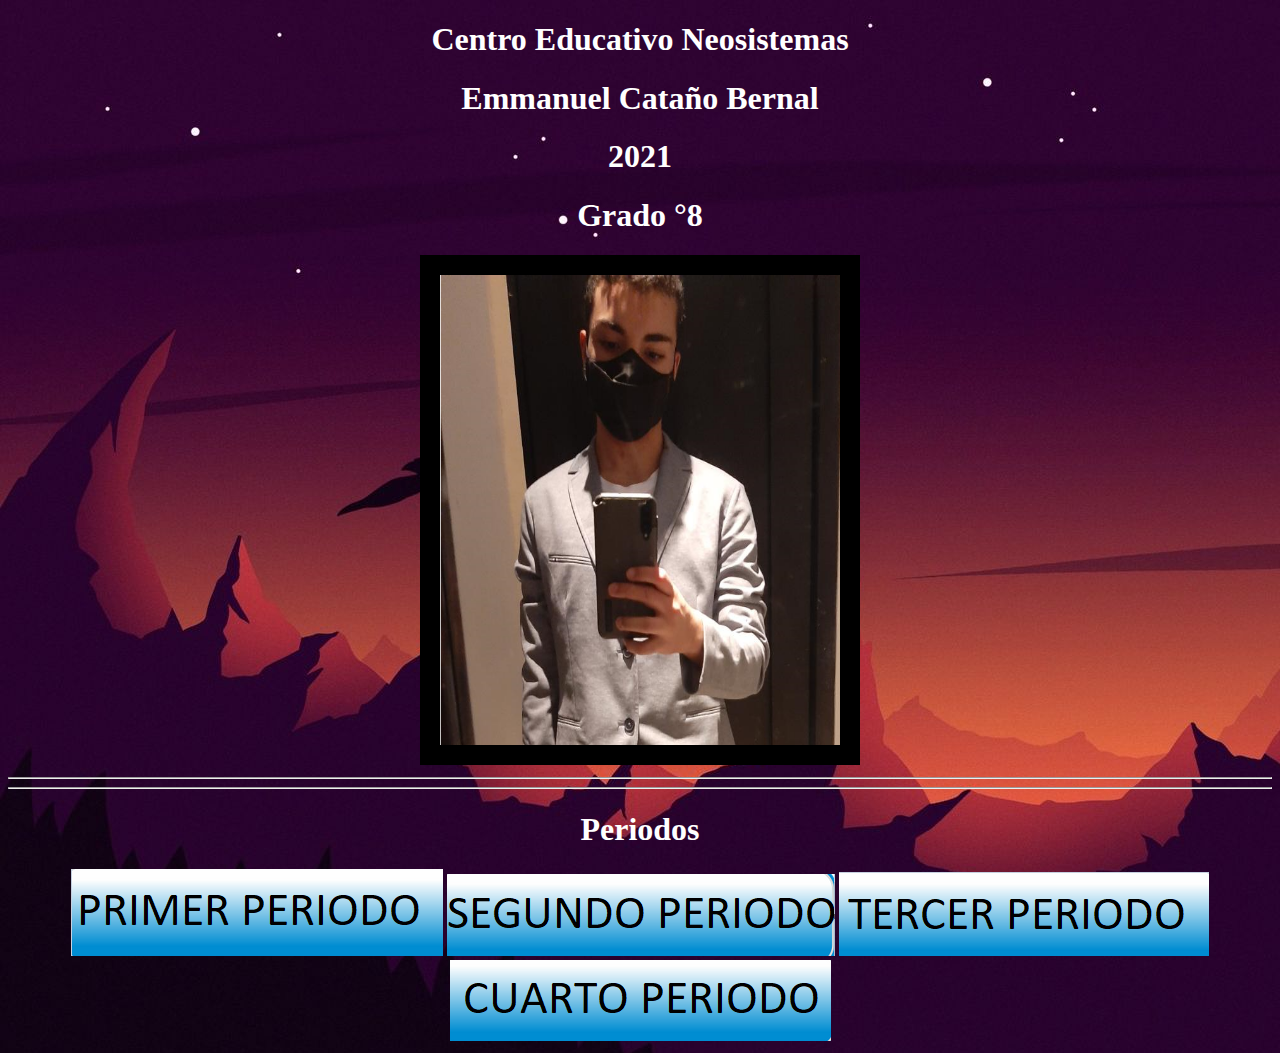
<file: index.html>
<!DOCTYPE html>
<html>
<head>
	<title>Pasdasdasd</title>
</head>
<body background="hola.jpg">
  <center><h1 style="color: #FFFFFF; font-family: Broadway; font size: 90px;">Centro Educativo Neosistemas</h1></center>
  <center><h1 style="color: #FFFFFF; font-family: Broadway; font size: 90px;">Emmanuel Cataño Bernal</h1></center>
  <center><h1 style="color: #FFFFFF; font-family: Broadway; font size: 90px;">2021</h1></center>
  <center><h1 style="color: #FFFFFF; font-family: Broadway; font size: 90px; ">Grado °8</h1></center>
  <center><img src="aaa.jpg" style="border: solid black 20px;"  width="400" height="470" /></center>
  <hr>
  <hr>
  <center><h1 style="color: #FFFFFF; font-family: Broadway; font size: 90px; ">Periodos</h1></center>
  <center>
  	<a href="p1.html"><img src="asd.png"></a>
  	<a href="p2.html"><img src="asd1.png"></a>
  	<a href="p3.html"><img src="asd2.png"></a>
  	<a href="p4.html"><img src="asd3.png"></a>
  </center>
</body>
</html>
</file>
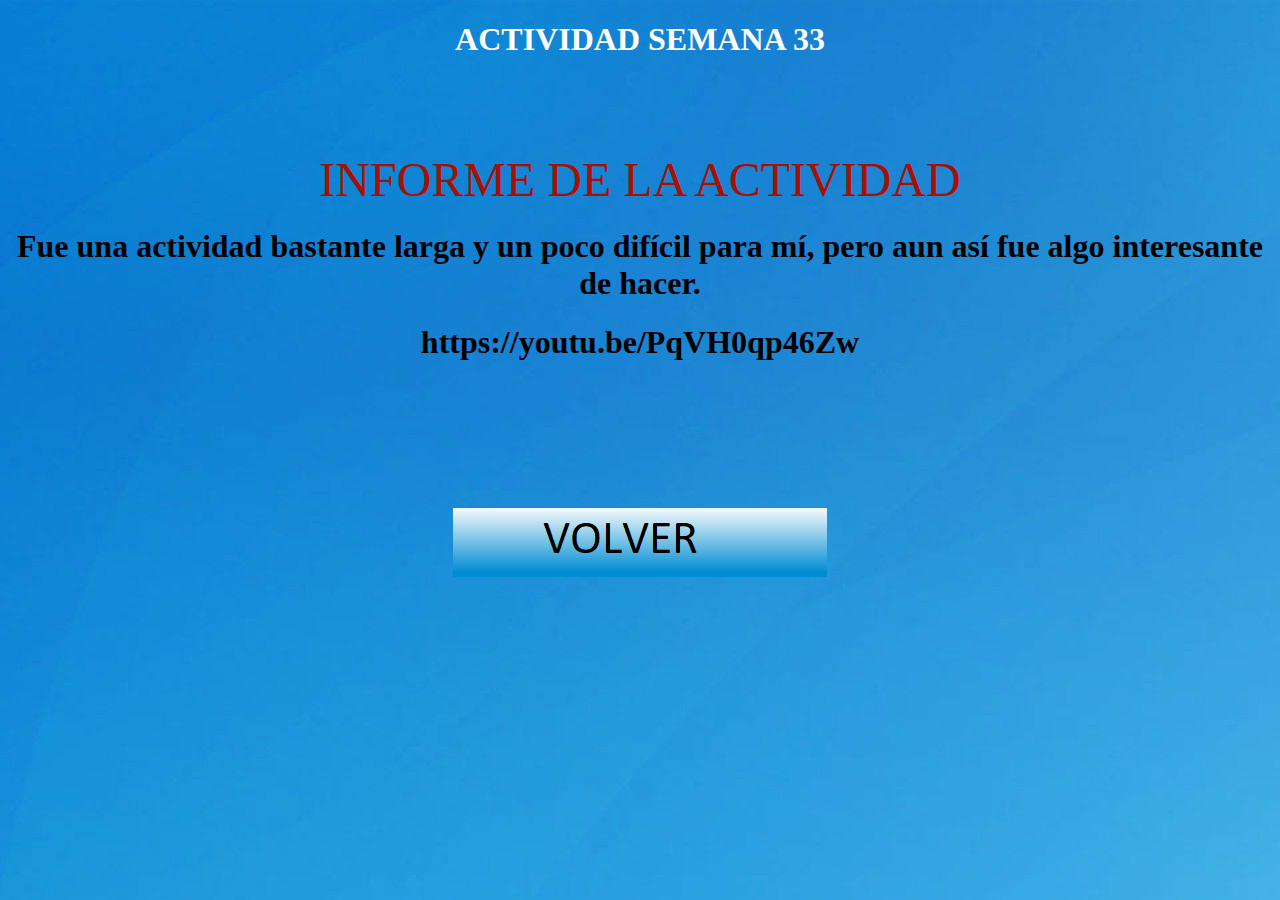
<file: ACTIVIDAD SEMANA 33.HTML>
<!DOCTYPE html>
<html>
<head>
  <title>Actividad 33</title>
</head>
<body background="fondoclaro.jpg">
   <center><h1 style="color: #FFFFFF; font-family: Broadway; font size: 90px;">ACTIVIDAD SEMANA 33</h1></center>
  <br><br><br><br>
  <center><font size=8 style="color: #A91004; font-family: Broadway; font size: 90px;">INFORME DE LA ACTIVIDAD</font></center>
  <center><h1> Fue una actividad bastante larga y
un poco difícil para mí, pero aun así fue algo
interesante de hacer.</h1></center>
 <center><h1>https://youtu.be/PqVH0qp46Zw</h1></center>
     <br><br><br><br><br><br><br>
  <center><a href="index.html"><img src="volver.png"></a></center>
</body>
</html>
</file>
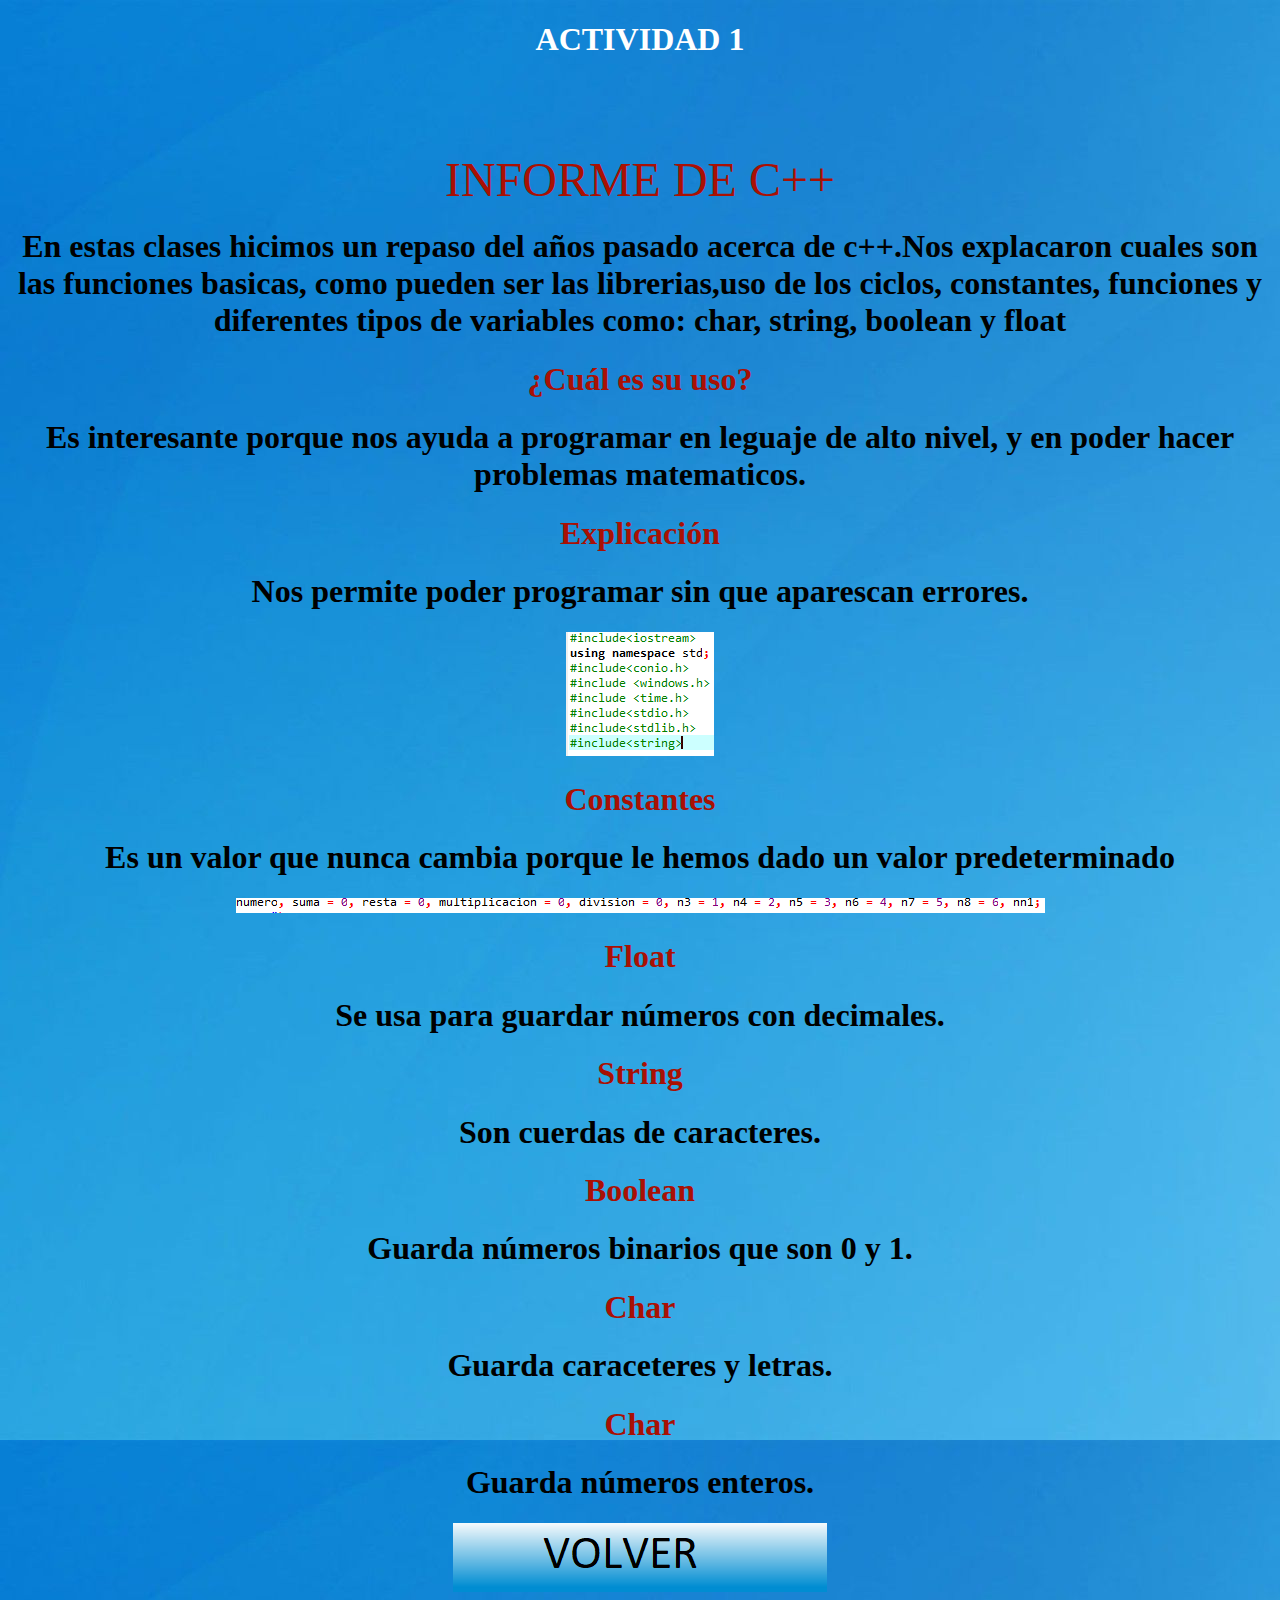
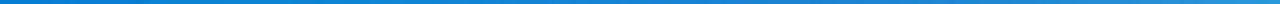
<file: actividad11.html>
<!DOCTYPE html>
<html>
<head>
	<title>ACTIVIDAD 1</title>
</head>
<body>
<body background="fondoclaro.jpg">
	 <center><h1 style="color: #FFFFFF; font-family: Broadway; font size: 90px;">ACTIVIDAD 1</h1></center>
	 <br><br><br><br>
	 <center><font size=8 style="color: #A91004; font-family: Broadway; font size: 90px;">INFORME DE C++</font></center>
	 <center><h1>En estas clases hicimos un repaso del años pasado acerca de c++.Nos explacaron cuales son las funciones basicas, como pueden ser las librerias,uso de los ciclos, constantes, funciones y diferentes tipos de variables como: char, string, boolean y float</h1></center>
	 <center><h1 style="color: #A91004; font-family: Broadway; font size: 90px;">¿Cuál es su uso?</h1></center>
	 <center><h1>Es interesante porque nos ayuda a programar en leguaje de alto nivel, y en poder hacer problemas matematicos.</h1></center>
	  <center><h1 style="color: #A91004; font-family: Broadway; font size: 90px;">Explicación</h1></center>
	  <center><h1>Nos permite poder programar sin que aparescan errores.</h1></center>
	  <center><img src="librerias.png"></center>
	  <center><h1 style="color: #A91004; font-family: Broadway; font size: 90px;">Constantes</h1></center>
	  <center><h1>Es un valor que nunca cambia porque le hemos dado un valor predeterminado</h1></center>
	  <center><img src="constantes.png"></center>
	  <center><h1 style="color: #A91004; font-family: Broadway; font size: 90px;">Float</h1></center>
	  <center><h1>Se usa para guardar números con decimales.</h1></center>
	  <center><h1 style="color: #A91004; font-family: Broadway; font size: 90px;">String</h1></center>
	  	<center><h1>Son cuerdas de caracteres.</h1></center>
	  	 <center><h1 style="color: #A91004; font-family: Broadway; font size: 90px;">Boolean</h1></center>
	  	 <center><h1>Guarda números binarios que son 0 y 1.</h1></center>
	  	<center><h1 style="color: #A91004; font-family: Broadway; font size: 90px;">Char</h1></center>
	  	<center><h1>Guarda caraceteres y letras.</h1></center>
	  	<center><h1 style="color: #A91004; font-family: Broadway; font size: 90px;">Char</h1></center>
	  	<center><h1>Guarda números enteros.</h1></center>
	  	<center><a href="p1.html"><img src="volver.png"></a></center>
</body>
</html>
</file>
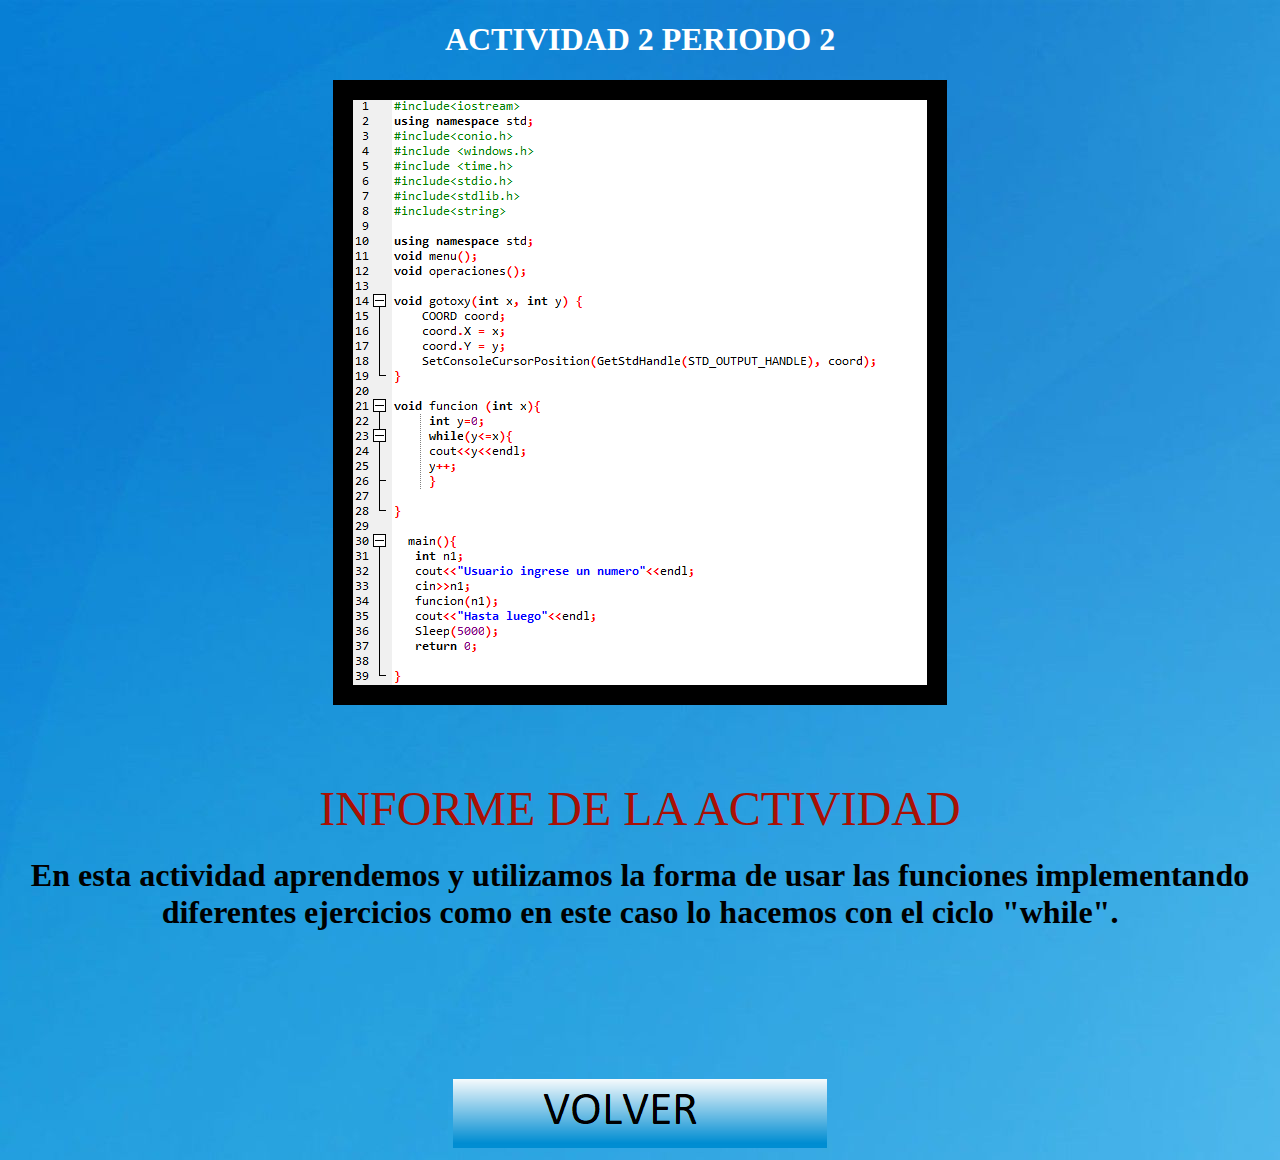
<file: actividad2p2.html>
<!DOCTYPE html>
<html>
<head>
	<title>Actividad 2</title>
</head>
<body background="fondoclaro.jpg">
	 <center><h1 style="color: #FFFFFF; font-family: Broadway; font size: 90px;">ACTIVIDAD 2 PERIODO 2</h1></center>
	<center><img src="captura1p2.png" style="border: solid black 20px;" ></center>
	<br><br><br><br>
	<center><font size=8 style="color: #A91004; font-family: Broadway; font size: 90px;">INFORME DE LA ACTIVIDAD</font></center>
	<center><h1>En esta actividad aprendemos y utilizamos la forma de usar las funciones implementando diferentes ejercicios como en este caso lo hacemos con el ciclo "while".</h1></center>
	   <br><br><br><br><br><br><br>
  <center><a href="index.html"><img src="volver.png"></a></center>
</body>
</html>
</file>
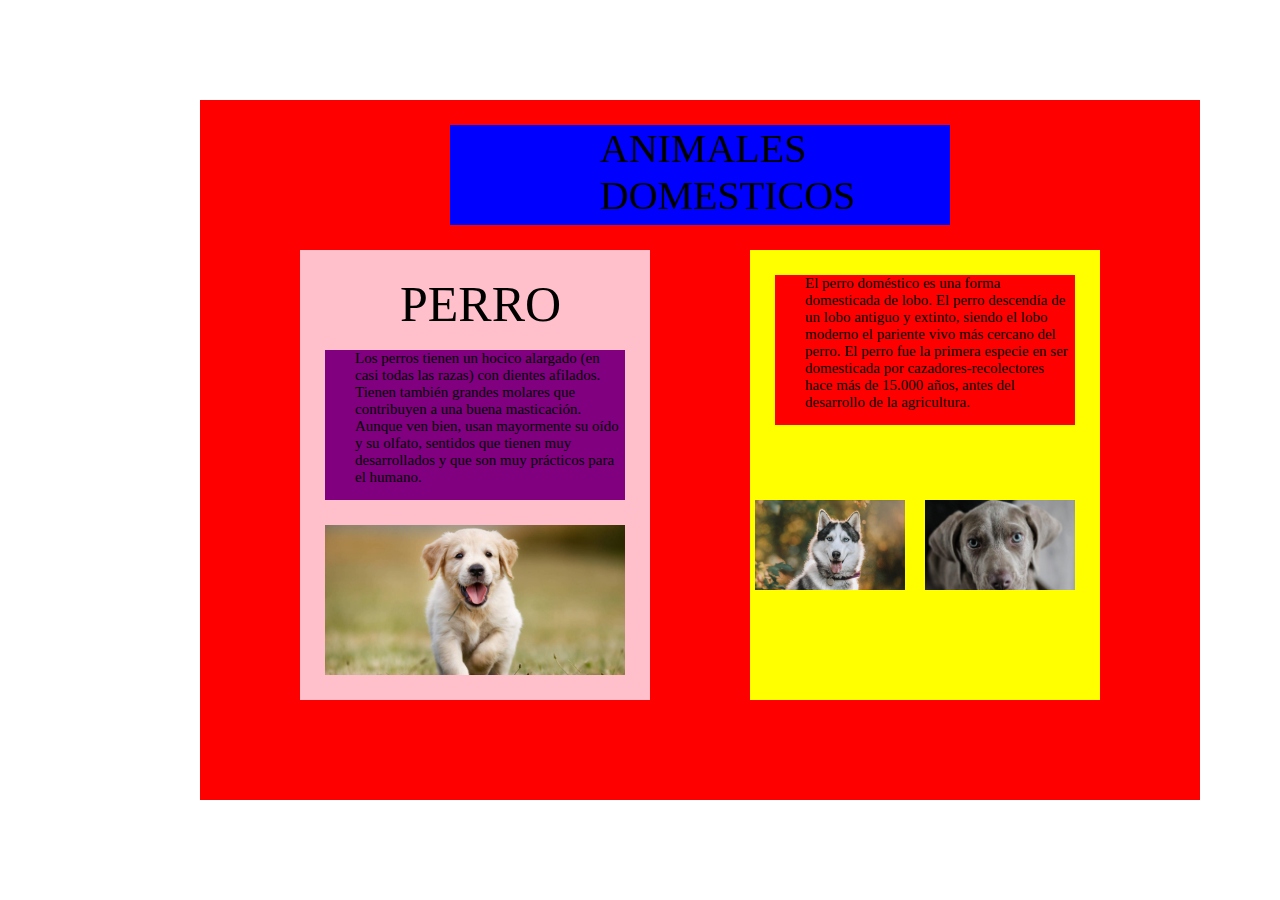
<file: actividad7.html>
<!DOCTYPE html>
<html>
<head>
	<title>PEPITOOOOOOOOOOOOOOOOOOOOOOOOOOOOOOOOOOOOOOOOOOOOOOOOOOO EL PILLO</title>
	<link rel="stylesheet" type="text/css" href="div.css">
</head>
<body>
	<div class="elpillo">
		
		<div class="pipi">
			<div class="texto1">ANIMALES DOMESTICOS</div>
		</div>
		<div class="popo">
			<div class="cuadrito2">
				<div class="parrafo2">El perro doméstico es una forma domesticada de lobo. El perro descendía de un lobo antiguo y extinto, siendo el lobo moderno el pariente vivo más cercano del perro. El perro fue la primera especie en ser domesticada por cazadores-recolectores hace más de 15.000 años, antes del desarrollo de la agricultura.</div>
			</div>
			<div class="perrito1"></div>
			<div class="perrito2"></div>
		</div>
		<div class="kaka">
			<div class="texto2">PERRO</div>

				<div class="cuadradito">
					<div class="parrafo1">Los perros tienen un hocico alargado (en casi todas las razas) con dientes afilados. Tienen también grandes molares que contribuyen a una buena masticación. Aunque ven bien, usan mayormente su oído y su olfato, sentidos que tienen muy desarrollados y que son muy prácticos para el humano. </div>
				</div>
		</div>
		<div class="cuadradito1">
			<div class="perrito"></div>
		</div>
	</div>

</body>
</html>
</file>
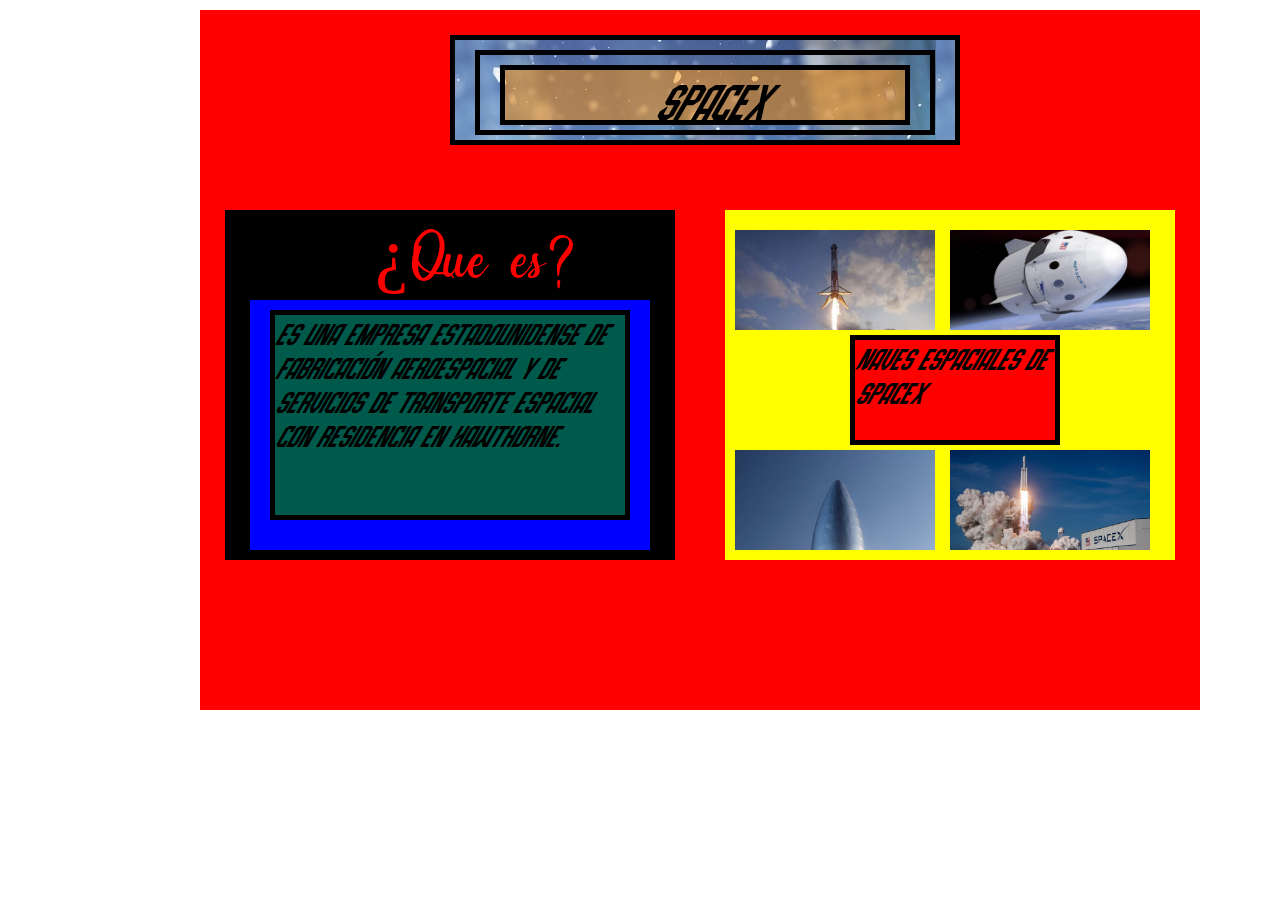
<file: actividadxd.html>
<!DOCTYPE html>
<html>
<head>
	<title>letras</title>
	<link rel="stylesheet" type="text/css" href="div2.css">
</head>
<body>
	<div class="p1">
<div class="p2">
	<div class="p3">
		<div class="p4">
				<div class="titulo1">SpaceX</div>
		</div>
		</div>
</div>
<div class="p5">
	<div class="titulo2">¿Què es?</div>
	<div class="p6">
		<div class="p7">es una empresa estadounidense de fabricación aeroespacial y de servicios de transporte espacial con residencia en Hawthorne.</div>
	</div>
</div>
<div class="p8">
	<div class="foto1"></div>
	<div class="foto2"></div>
	<div class="foto3"></div>
	<div class="foto4"></div>
	<div class="textochiquito">Naves espaciales de SpaceX</div>
</div>
	</div>
	
</body>
</html>
</file>
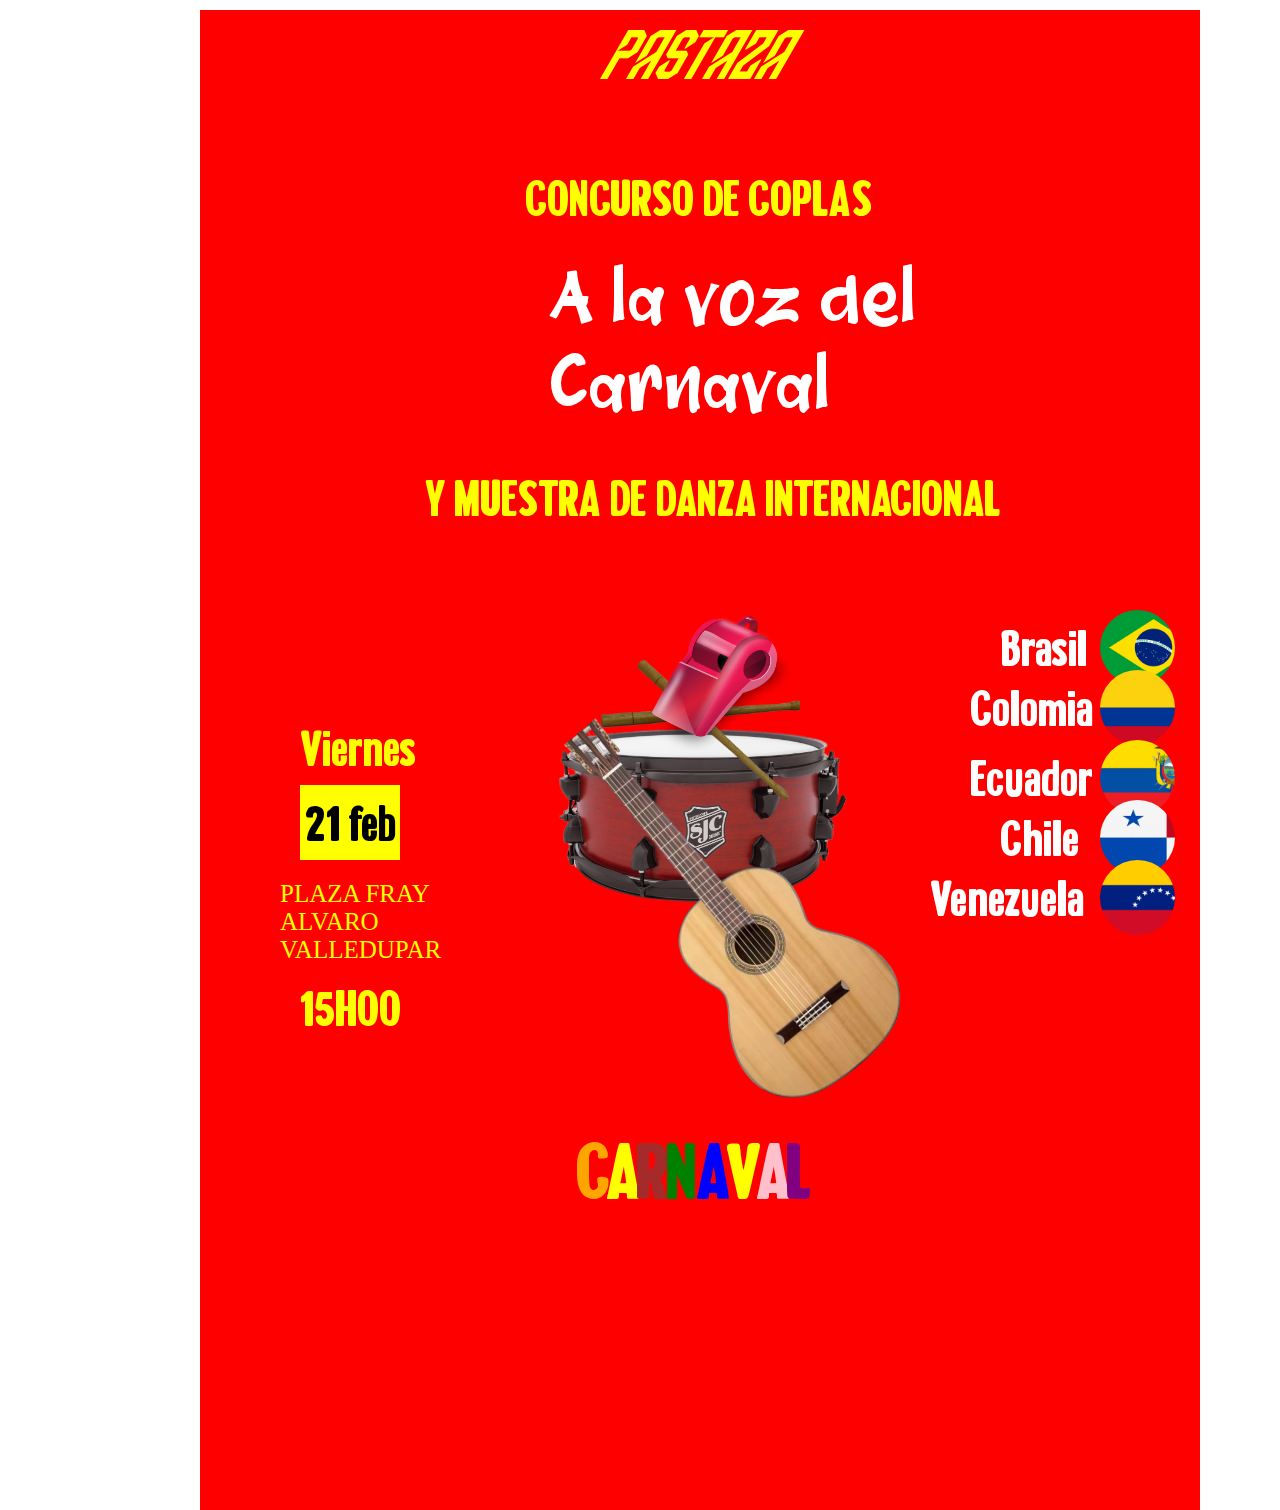
<file: final.html>
<!DOCTYPE html>
<html>
<head>
	<title>Final</title>
	<link rel="stylesheet" type="text/css" href="div3.css">
</head>
<body>
	<div class="p1">
		<div class="titulo1">PASTAZA</div>
		<div class="titulo2">CONCURSO DE COPLAS</div>
		<div class="titulo4">Y MUESTRA DE DANZA INTERNACIONAL</div>
		<div class="p2">
			<div class="titulo3">A la voz del Carnaval</div>
		</div>
		<div class="tambor"></div>
		<div class="baquetas"></div>
		<div class="pito"></div>
		<div class="guitarra"></div>
		<div class="brasil"></div>
		<div class="colombia"></div>
		<div class="ecuador"></div>
		<div class="panama"></div>
		<div class="venezuela"></div>
		<div class="t1">Brasil</div>
		<div class="t2">Colomia</div>
		<div class="t3">Ecuador</div>
		<div class="t4">Chile</div>
		<div class="t5">Venezuela</div>
		<div class="titulo5">Viernes</div>
		<div class="p3">
			<div class="t6">21 feb</div>
		</div>
		<div class="p4">
			<div class="t7">PLAZA FRAY ALVARO VALLEDUPAR</div>
		</div>
		<div class="t8">15HOO</div>
		<div class="l1">C</div>
		<div class="l2">A</div>
		<div class="l3">R</div>
		<div class="l4">N</div>
		<div class="l5">A</div>
		<div class="l6">V</div>
		<div class="l7">A</div>
		<div class="l8">L</div>
	</div>	

</body>
</html>
</file>
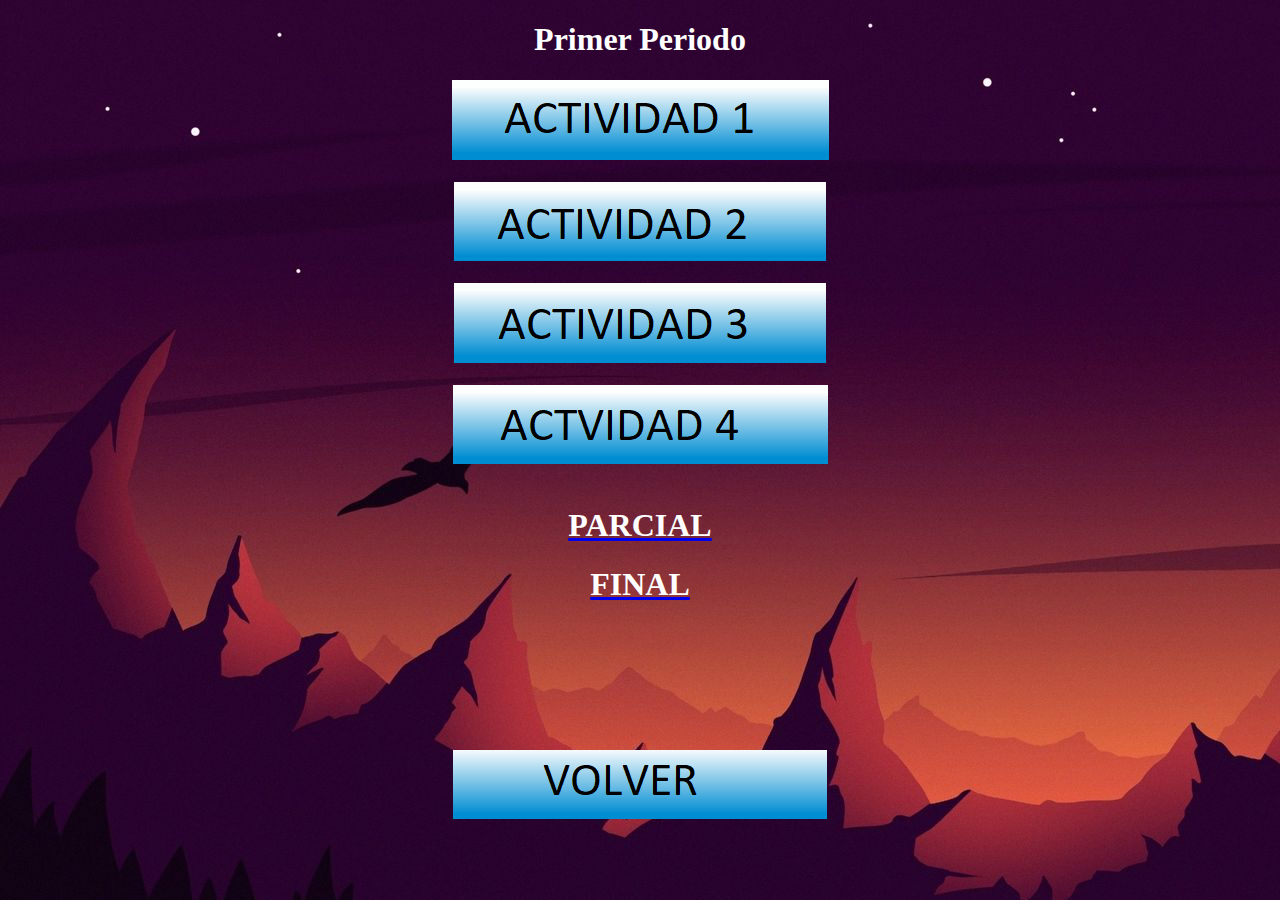
<file: p1.html>
<!DOCTYPE html>
<html>
<head>
	<title>Primer Periodo</title>
</head>
<body background="hola.jpg">
 <center><h1 style="color: #FFFFFF; font-family: Broadway; font size: 90px;">Primer Periodo</h1></center>
 <center><a href="actividad11.html"><img src="actividad1.png"></a></center>
   <br>
 <center><a href="p22.html"><img src="actividad2.png"></a></center>
   <br>
 <center><a href="actividad7.html"><img src="actividad3.png"></a></center>
   <br>
 <center><a href="actividadxd.html"><img src="actividad4.png"></a></center>
 <br>
  <center><a href="parcial.html"><h1 style="color: #FFFFFF; font-family: Broadway; font size: 90px;">PARCIAL</h1>
  	<center><a href="final.html"><h1 style="color: #FFFFFF; font-family: Broadway; font size: 90px;">FINAL</h1>


  <br><br><br><br><br><br><br>
  <center><a href="index.html"><img src="volver.png"></a></center>
</body>
</html>
</file>
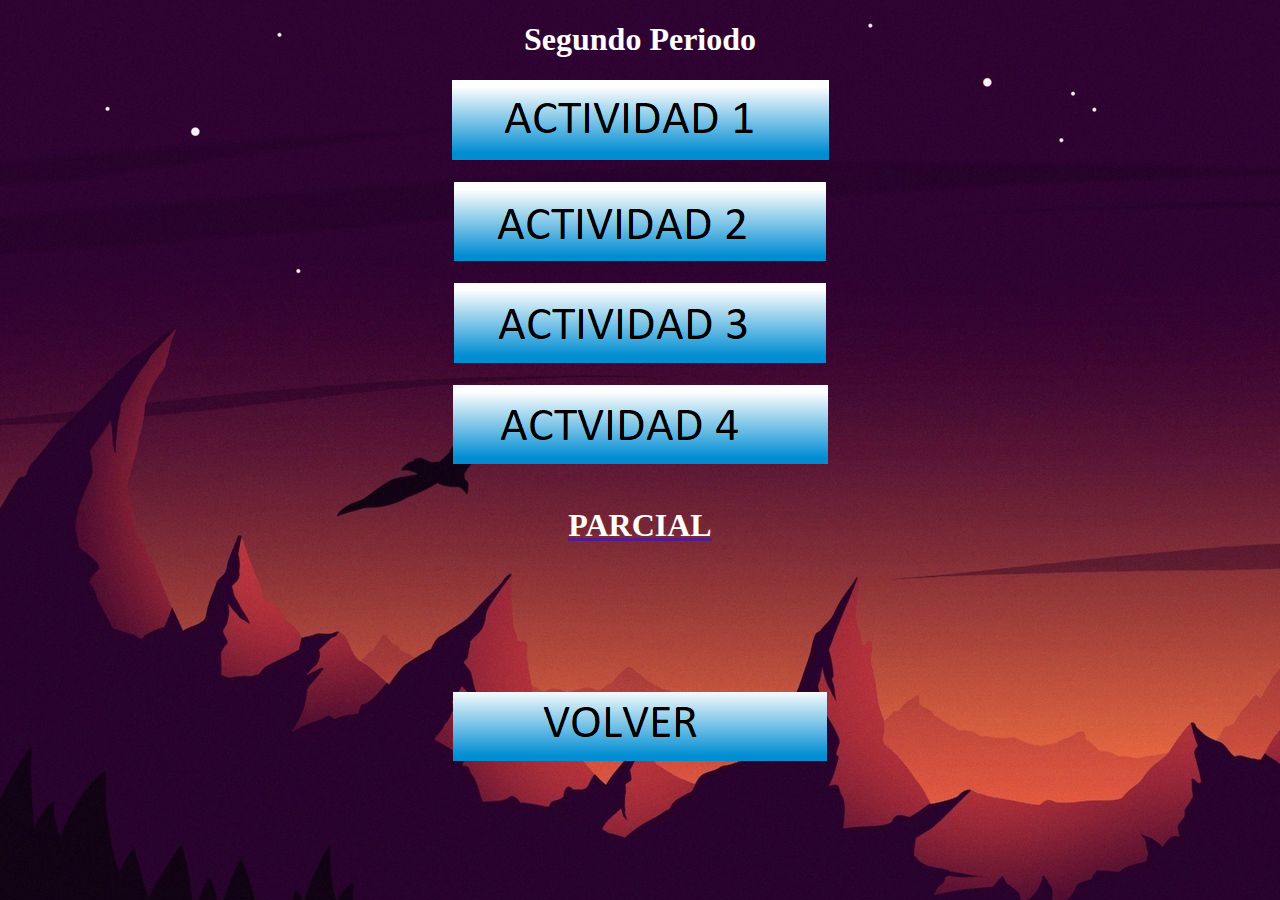
<file: p2.html>
<!DOCTYPE html>
<html>
<head>
	<title>Segundo Periodo</title>
</head>
<body background="hola.jpg">
 <center><h1 style="color: #FFFFFF; font-family: Broadway; font size: 200px;"> Segundo Periodo </h1></center>

  <center><a href="actividad2p2.html"><img src="actividad1.png"></a></center>
   <br>
 <center><a href=""><img src="actividad2.png"></a></center>
   <br>
 <center><a href=""><img src="actividad3.png"></a></center>
   <br>
 <center><a href=""><img src="actividad4.png"></a></center>
 <br>
  <center><a href=""><h1 style="color: #FFFFFF; font-family: Broadway; font size: 90px;">PARCIAL</h1>

  <br><br><br><br><br><br><br>
 <center><a href="index.html"><img src="volver.png"></a></center>
</body>
</html>
</file>
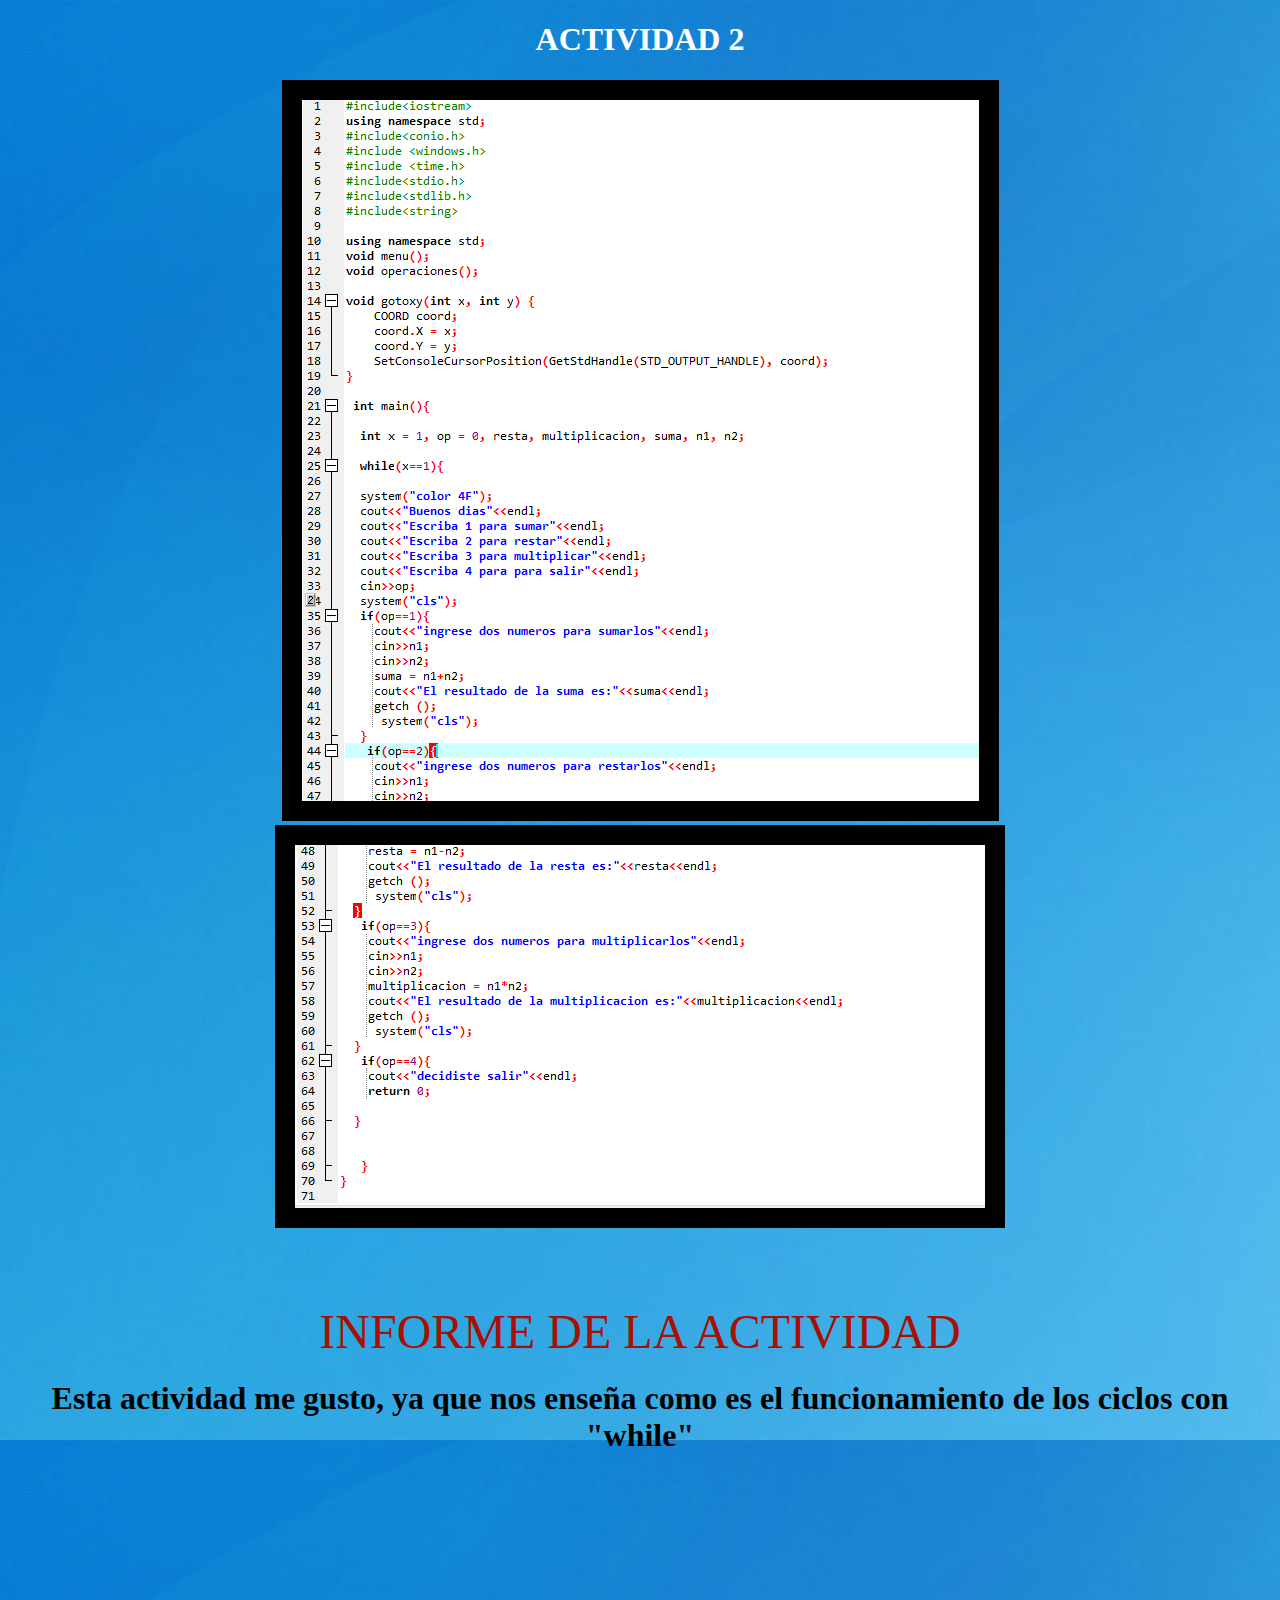
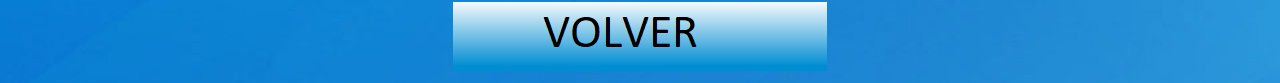
<file: p22.html>
<!DOCTYPE html>
<html>
<head>
	<title>Actividad 2</title>
</head>
<body background="fondoclaro.jpg">
	 <center><h1 style="color: #FFFFFF; font-family: Broadway; font size: 90px;">ACTIVIDAD 2</h1></center>
	<center><img src="imagen11.png" style="border: solid black 20px;" ></center>
	<center><img src="imagen22.png" style="border: solid black 20px;" ></center>
	  <br><br><br><br>
	 <center><font size=8 style="color: #A91004; font-family: Broadway; font size: 90px;">INFORME DE LA ACTIVIDAD</font></center>
	  <center><h1>Esta actividad me gusto, ya que nos enseña como es el funcionamiento de los ciclos con "while"</h1></center>
	   <br><br><br><br><br><br><br>
  <center><a href="index.html"><img src="volver.png"></a></center>
</body>
</html>
</file>
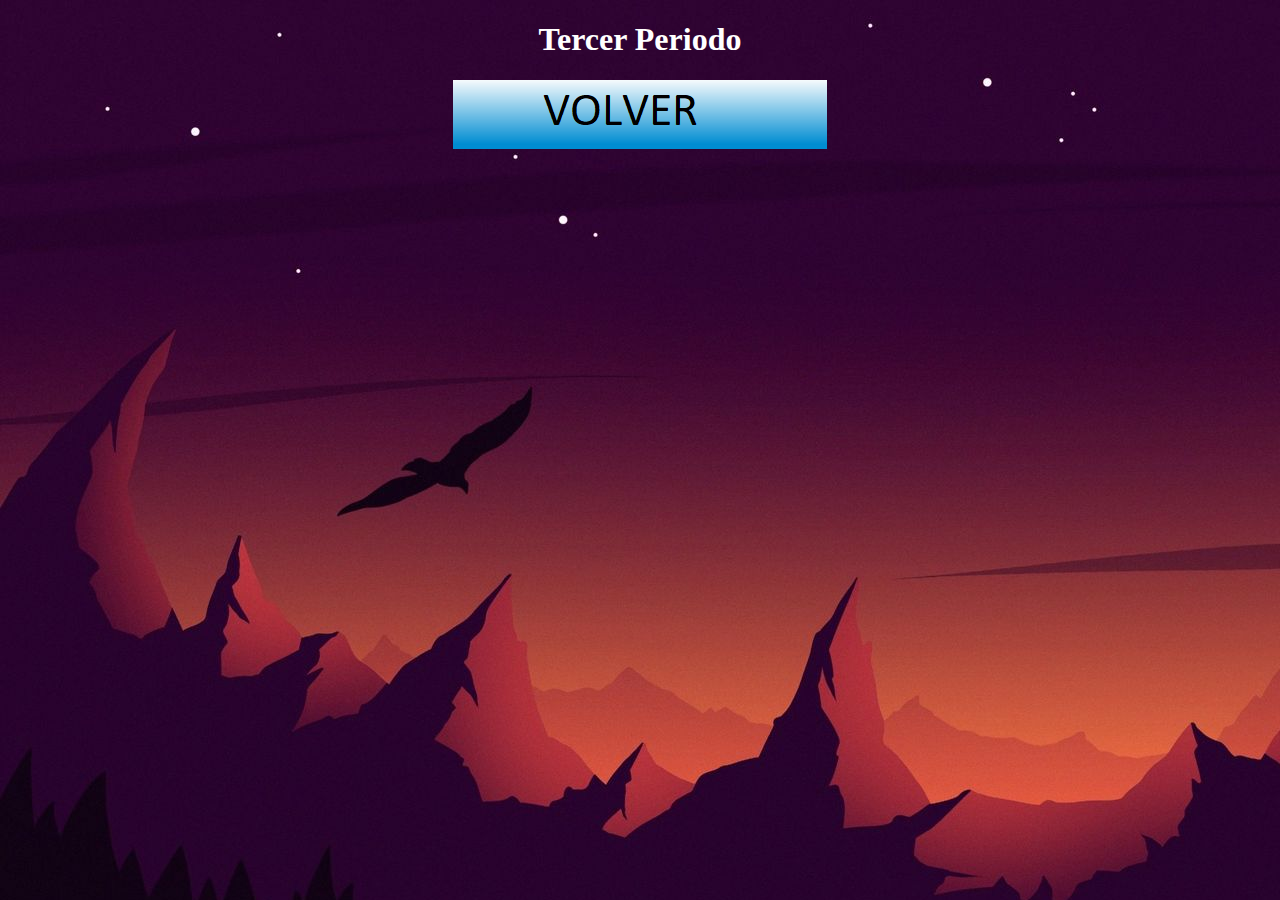
<file: p3.html>
<!DOCTYPE html>
<html>
<head>
	<title>Tercer Periodo</title>
</head>
<body background="hola.jpg">
<center><h1 style="color: #FFFFFF; font-family: Broadway; font size: 200px; ">Tercer Periodo</h1></center>
<center><a href="index.html"><img src="volver.png"></a></center>
</body>
</html>
</file>
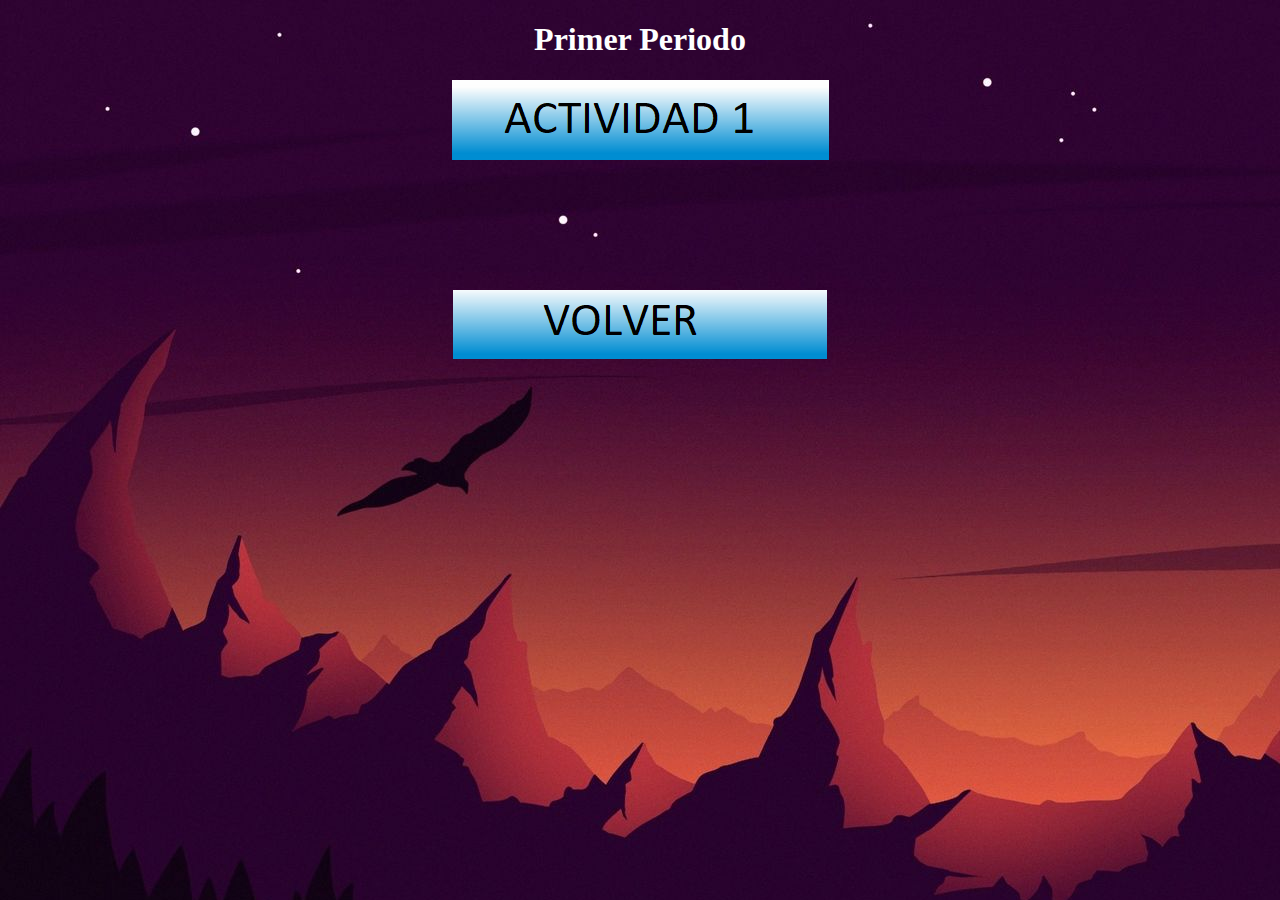
<file: p4.html>
<!DOCTYPE html>
<html>
<head>
	<title>Cuarto Periodo</title>
</head>
<body background="hola.jpg">
 <center><h1 style="color: #FFFFFF; font-family: Broadway; font size: 90px;">Primer Periodo</h1></center>
<center><a href="actividadsemana33.html"><img src="actividad1.png"></a></center>
  <br><br><br><br><br><br><br>
  <center><a href="index.html"><img src="volver.png"></a></center>
</body>
</html>
</file>
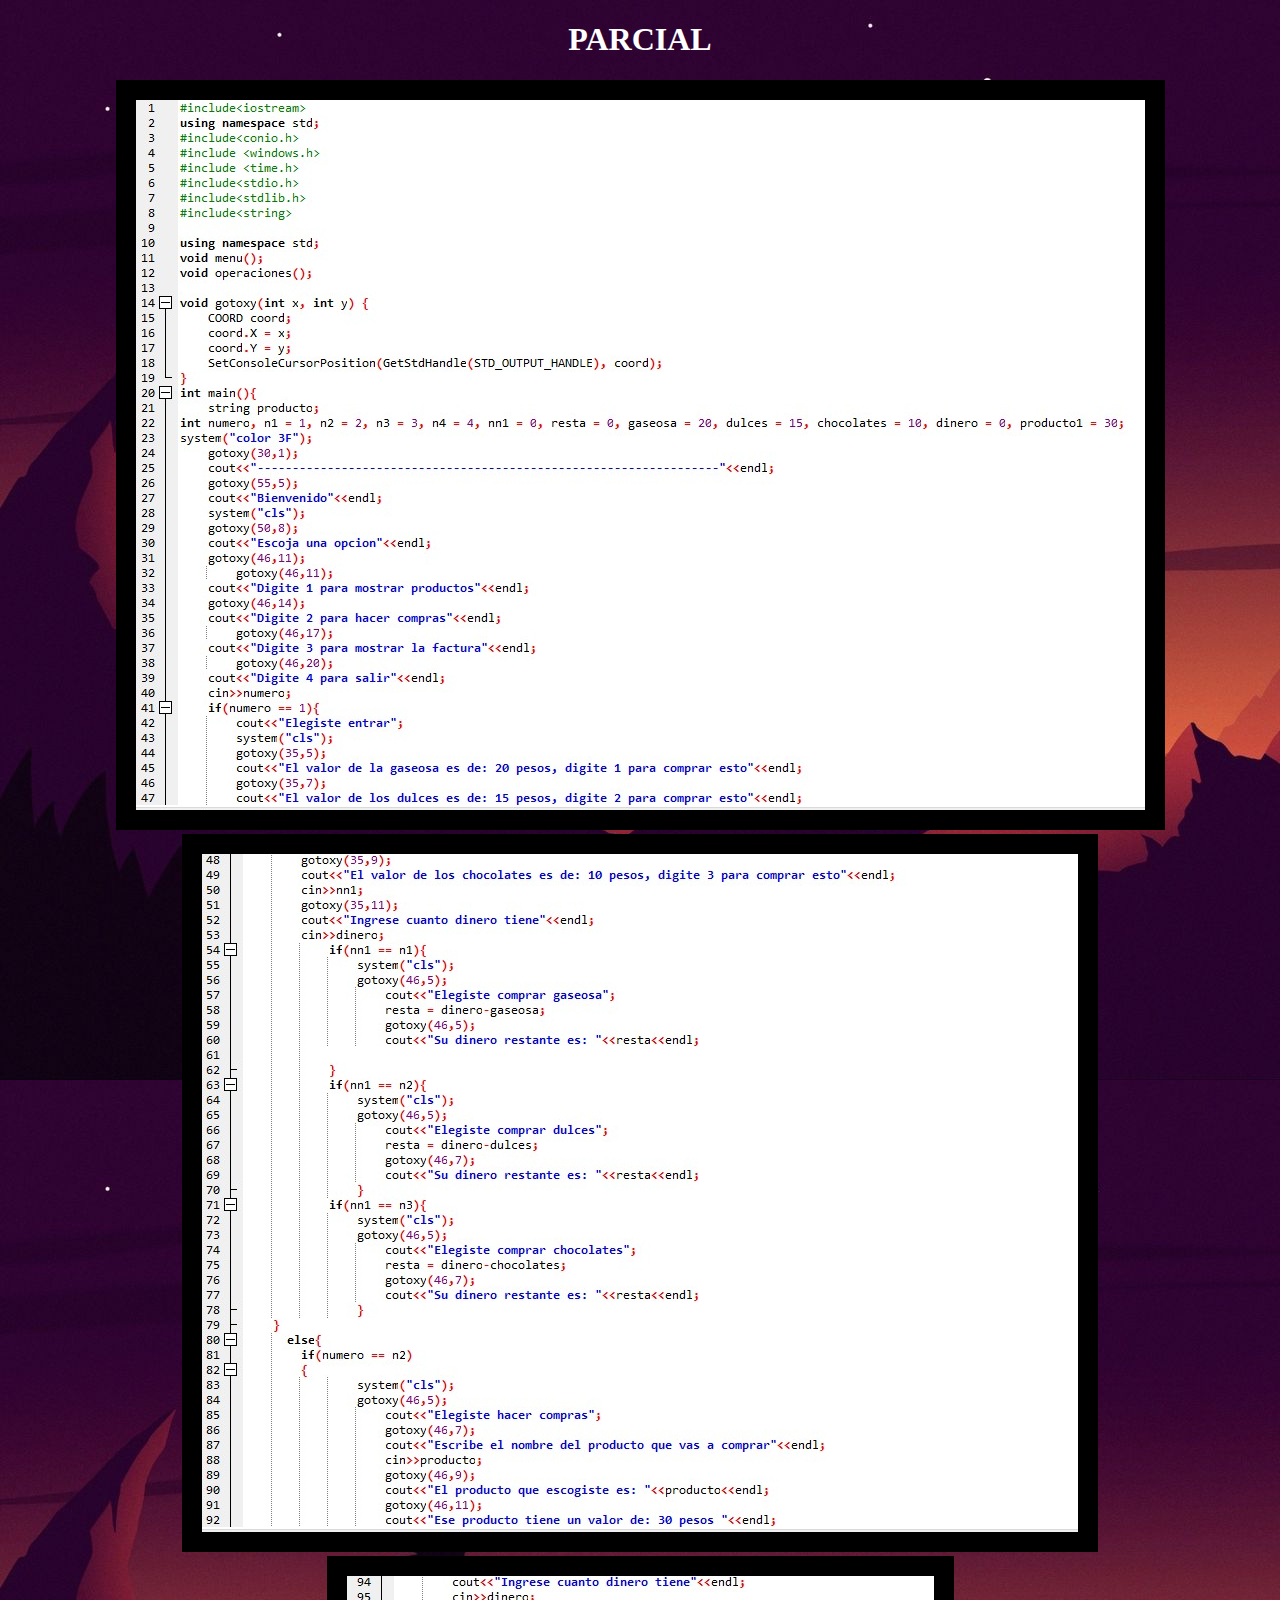
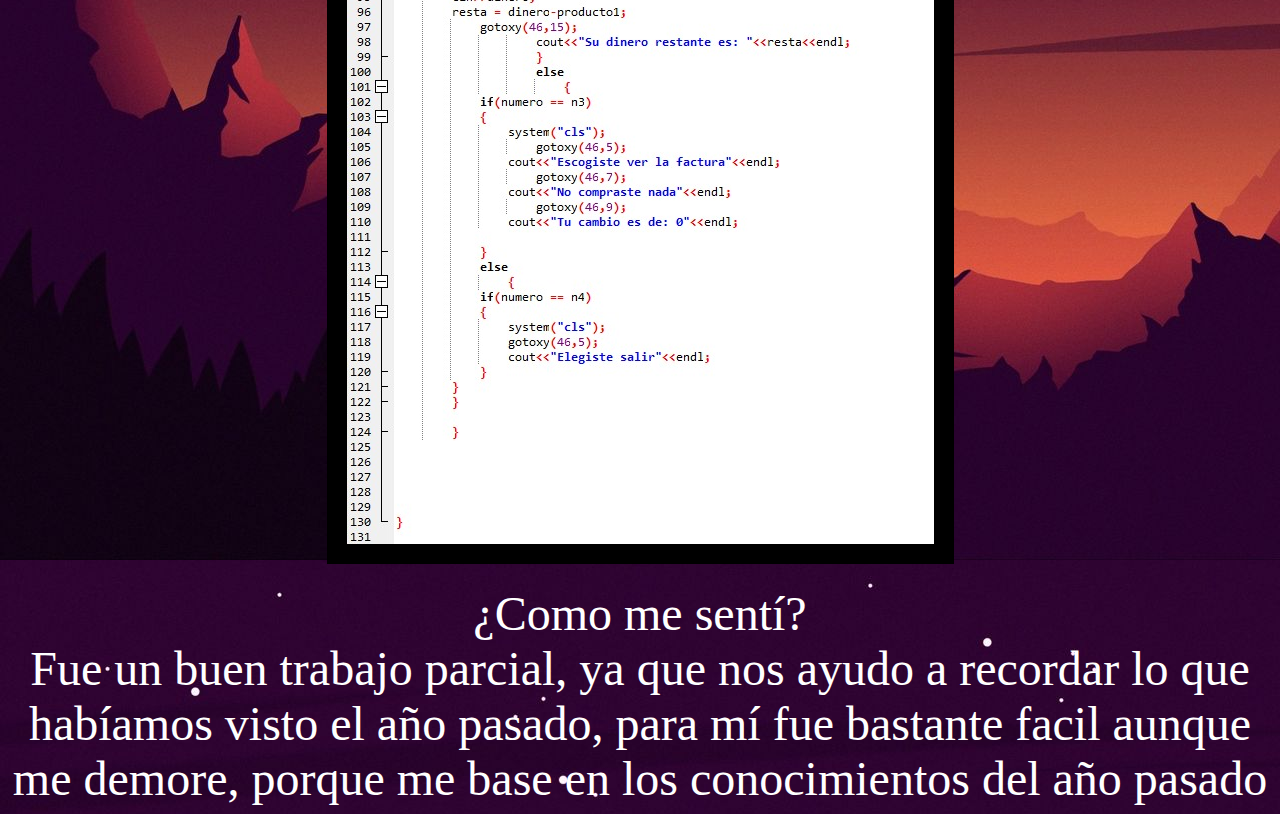
<file: parcial.html>
<!DOCTYPE html>
<html>
<head>
	<title>PARCIAL</title>
</head>
<body background="hola.jpg">
	<center><h1 style="color: #FFFFFF; font-family: Broadway; font size: 90px;">PARCIAL</h1></center>
	<center><img src="p1.jpeg" style="border: solid black 20px;" ></center>
	<center><img src="p2.jpeg" style="border: solid black 20px;" ></center>
	<center><img src="p3.jpeg" style="border: solid black 20px;" ></center>
  <br>
  <center><font size=8 style="color: #FFFFFF; font-family: Broadway; font size: 90px;">¿Como me sentí?</font></center>
<center><font size=8 style="color: #FFFFFF;">Fue un buen trabajo parcial, ya que nos ayudo a recordar lo que habíamos visto el año pasado, para mí fue bastante facil aunque me demore, porque me base en los conocimientos del año pasado</font></center>

</body>
</html>
</file>
<file: div.css>
.elpillo{
	position: absolute;
	top: 100px;
	left: 200px;
	width: 1000px;
	height: 700px;
	background: red;

}
.pipi{
	position: absolute;
	top: 25px;
	left: 250px;
	width: 500px;
	height: 100px;
	background: blue;

}
.popo{
position: absolute;
	top: 150px;
	left: 550px;
	width: 350px;
	height: 450px;
	background: yellow	;

}
.kaka{
	position: absolute;
	top: 150px;
	left: 100px;
	width: 350px;
	height: 450px;
	background: pink;		
}
.texto1{
	position: absolute;
	top: 0px;
	left: 150px;  
	font-size: 40px;
	color: black;
}
.texto2{
	position: absolute;
	top: 25px;
	left: 100px;
	font-size: 50px;
	color: black;
}
.cuadradito{
	position: absolute;
	top: 100px;
	left: 25px;
	width: 300px;
	height: 150px;	
	background: purple;
}
.parrafo1{
	position: absolute;
	top: 0px;
	left: 30px;  
	font-size: 15px;
	color: black;

}
.cuadradito1{
	position: absolute;
	top: 425px;
	left: 125px;
	width: 300px;
	height: 150px;	
	background: purple;
}
.perrito{
	position: absolute;
	top: 0px;
	left: 0px;
	width: 300px;
	height: 150px;
	background: url("perro.jpg");
	background-size: cover;
}
.cuadrito2{
	position: absolute;
	top: 25px;
	left: 25px;
	width: 300px;
	height: 150px;	
	background: red;

}
.parrafo2{
	position: absolute;
	top: 0px;
	left: 30px;  
	font-size: 15px;
	color: black;

}
.perrito1{
	position: absolute;
	top: 250px;
	left: 5px;
	width: 150px;
	height: 90px;
	background: url("perro1.jpg");
	background-size: cover;
}
.perrito2{
	position: absolute;
	top: 250px;
	left: 175px;
	width: 150px;
	height: 90px;
	background: url("perro2.jpg");
	background-size: cover;
}
</file>
<file: div2.css>
@font-face{
	font-family: titulo1;
	src: url(letra2.otf);
}
@font-face{
	font-family: titulo2;
	src: url(letra3.otf);
}
.titulo1{
	position: absolute;
	top: 0px;
	left: 150px;  
	font-size: 40px;
	color: black;
	font-family: titulo1;
	font-size: 50px;
}
.p1{
	position: absolute;
	top: 10px;
	left: 200px;
	width: 1000px;
	height: 700px;
	background: red;
}
.p2{
	position: absolute;
	top: 25px;
	left: 250px;
	width: 500px;
	height: 100px;
	background: url("fondo.jpg");
	border: solid 5px black;
	display: flex;
	justify-content: center;
  }
  .p3{
  	position: absolute;
	top: 10px;
	left: 20px;
	width: 450px;
	height: 75px;
	background: rgba(23, 229, 154, 0);
	border: solid 5px black;
	display: flex;
	justify-content: center;
	align-content: center;
	font-family: titulo1;
	font-size: 20px
  }
  .p4{
  	position: absolute;
	top: 10px;
	left: 20px;
	width: 400px;
	height: 50px;
	background: rgba(255, 140, 0, 0.5);
	border: solid 5px black;
	display: flex;
	justify-content: center;
	align-content: center;
	font-family: titulo1;
	font-size: 20px	

  }
  .p5{
  	position: absolute;
	top: 200px;
	left: 25px;
	width: 450px;
	height: 350px;
	background: black;
  }
  .titulo2 {
	position: absolute;
	top: 0px;
	left: 150px;  
	font-size: 40px;
	color: red;
	font-family: titulo2;
	font-size: 75px;
	 }
	 .p6{
	 	position: absolute;
	top: 90px;
	left: 25px;
	width: 400px;
	height: 250px;
	background: blue;
	 }
	 .p7{
	 	position: absolute;
	top: 10px;
	left: 20px;
	width: 350px;
	height: 200px;
	background: rgba(0, 128, 0, 0.7);
	border: solid 5px black;
	display: flex;
	justify-content: center;
	align-content: center;
	font-family: titulo1;
	font-size: 30px
	 }
	 .p8{
	 position: absolute;
	top: 200px;
	left: 525px;
	width: 450px;
	height: 350px;
	background: yellow;
	 }
	 .foto1{
	position: absolute;
	top: 20px;
	left: 10px;
	width: 200px;
	height: 100px;
	background: url("nave1.jpg");
	background-size: cover;
	  }
	  .foto2{
	position: absolute;
	top: 20px;
	left: 225px;
	width: 200px;
	height: 100px;
	background: url("nave2.jpg");
	background-size: cover;
	  }
	  .foto3{
	position: absolute;
	top: 240px;
	left: 10px;
	width: 200px;
	height: 100px;
	background: url("nave3.jpg");
	background-size: cover;
	  }
	  .foto4{
	position: absolute;
	top: 240px;
	left: 225px;
	width: 200px;
	height: 100px;
	background: url("nave4.jpg");
	background-size: cover;
	  }
	  .textochiquito{
	  	position: absolute;
	top: 125px;
	left: 125px;
	width: 200px;
	height: 100px;
	background: red;
	border: solid 5px black;
	display: flex;
	justify-content: center;
	align-content: center;
	font-family: titulo1;
	font-size: 30px
	  }
</file>
<file: div3.css>
@font-face{
	font-family: titulo1;
	src: url(letra2.otf);
	}
@font-face{
	font-family: titulo2;
	src: url(letra3.otf);
}
@font-face{
	font-family: titulo3;
	src: url(letra4.otf);
	}
	@font-face{
	font-family: titulo4;
	src: url(letra5.ttf);
	}
.titulo1
{
	position: absolute;
	top: 0px;
	left: 400px;  
	color: yellow;
	font-family: titulo1;
	font-size: 70px;
}
.p1{
	position: absolute;
	top: 10px;
	left: 200px;
	width: 1000px;
	height: 1500px;
	background: red;
}
.titulo2
{
	position: absolute;
	top: 150px;
	left: 325px;  
	font-size: 40px;
	color: yellow;
	font-family: titulo3;
	font-size: 50px;
}
.titulo3
{
	position: absolute;
	top: 0px;
	left: 150px;  
	font-size: 80px;
	color: white;
	font-family: titulo4;
}
.titulo4
{
	position: absolute;
	top: 450px;
	left: 225px;  
	font-size: 40px;
	color: yellow;
	font-family: titulo3;
	font-size: 50px;
  }
  .p2{
	position: absolute;
	top: 250px;
	left: 200px;
	width: 600px;
	height: 200px;
	background: red;
}
  .tambor{
	position: absolute;
	top: 700px;
	left: 350px;
	width: 300px;
	height: 200px;
	background: url("tambor.png");
	background-size: cover;
	z-index=1;
	  }
	  .baquetas{
	position: absolute;
	top: 650px;
	left: 400px;
	width: 200px;
	height: 140px;
	background: url("baquetas.png");
	background-size: cover;
	z-index=2;
	  }
	  .pito{
	 position: absolute;
	top: 600px;
	left: 450px;
	width: 200px;
	height: 140px;
	background: url("pito.png") no-repeat;
	background-size: contain;
	z-index=3;
	  }
	  .guitarra{
	  	position: absolute;
	top: 800px;
	left: 300px;
	width: 435px;
	height: 180px;
	background: url("guitarra.png");
	transform: rotate(-130deg);
	background-size: cover;
	z-index=2;
	  }
	  .brasil{
	position: absolute;
	top: 600px;
	left: 900px;
	width: 75px;
	height: 75px;
	background: url("brasil.png");
	border-radius: 100000000000000px;
	background-size: cover;
	  }
	  .colombia{
	position: absolute;
	top: 660px;
	left: 900px;
	width: 75px;
	height: 75px;
	background: url("colombia.png");
	border-radius: 100000000000000px;
	background-size: cover;
	  }
	   .ecuador{
	position: absolute;
	top: 730px;
	left: 900px;
	width: 75px;
	height: 75px;
	background: url("ecuador.png");
	border-radius: 100000000000000px;
	background-size: cover;
	  }
	    .panama{
	position: absolute;
	top: 790px;
	left: 900px;
	width: 75px;
	height: 75px;
	background: url("panama.png");
	border-radius: 100000000000000px;
	background-size: cover;
	  }
	  .venezuela{
	position: absolute;
	top: 850px;
	left: 900px;
	width: 75px;
	height: 75px;
	background: url("venezuela.png");
	border-radius: 100000000000000px;
	background-size: cover;
	  }
	  .t1{
	  	position: absolute;
	top: 600px;
	left: 800px;  
	font-size: 40px;
	color: white;
	font-family: titulo3;
	font-size: 50px;	
	  }
	   .t2{
	  	position: absolute;
	top: 660px;
	left: 770px;  
	font-size: 40px;
	color: white;
	font-family: titulo3;
	font-size: 50px;	
	  }
	   .t3{
	  	position: absolute;
	top: 730px;
	left: 770px;  
	font-size: 40px;
	color: white;
	font-family: titulo3;
	font-size: 50px;	
	  }
	   .t4{
	  	position: absolute;
	top: 790px;
	left: 800px;  
	font-size: 40px;
	color: white;
	font-family: titulo3;
	font-size: 50px;	
	  }
	   .t5{
	  	position: absolute;
	top: 850px;
	left: 730px;  
	font-size: 40px;
	color: white;
	font-family: titulo3;
	font-size: 50px;	
	  }
	  .titulo5{
	position: absolute;
	top: 700px;
	left: 100px;  
	font-size: 40px;
	color: yellow;
	font-family: titulo3;
	font-size: 50px;
}
.p3{
	position: absolute;
	top: 775px;
	left: 100px;
	width: 100px;
	height: 75px;
	background: yellow;
}
.t6{
		position: absolute;
	top: 0px;
	left: 5px;  
	font-size: 40px;
	color: black;
	font-family: titulo3;
	font-size: 50px;
}
.t7{
		position: absolute;
	top: 0px;
	left: 10px;  
	color: yellow;
	font-size: 25px;
}
.p4{
position: absolute;
	top: 870px;
	left: 70px;
	width: 150px;
	height: 150px;
	background: red;	
}
.t8{
	position: absolute;
	top: 960px;
	left: 100px;  
	color: yellow;
	font-family: titulo3;
	font-size: 50px;	
}
.l1{
	position: absolute;
	top: 1100px;
	left: 375px;  
	color: orange;
	font-family: titulo3;
	font-size: 80px;
}
.l2{
	position: absolute;
	top: 1100px;
	left: 405px;  
	color: yellow;
	font-family: titulo3;
	font-size: 80px;
}
.l3{
	position: absolute;
	top: 1100px;
	left: 435px;  
	color: brown;
	font-family: titulo3;
	font-size: 80px;
}
.l4{
	position: absolute;
	top: 1100px;
	left: 465px;  
	color: green;
	font-family: titulo3;
	font-size: 80px;
}
.l5{
	position: absolute;
	top: 1100px;
	left: 495px;  
	color: blue;
	font-family: titulo3;
	font-size: 80px;
}
.l6{
	position: absolute;
	top: 1100px;
	left: 525px;  
	color: yellow;
	font-family: titulo3;
	font-size: 80px;
}
.l7{
	position: absolute;
	top: 1100px;
	left: 555px;  
	color: pink;
	font-family: titulo3;
	font-size: 80px;
}
.l8{
	position: absolute;
	top: 1100px;
	left: 585px;  
	color: purple;
	font-family: titulo3;
	font-size: 80px;
}
</file>
